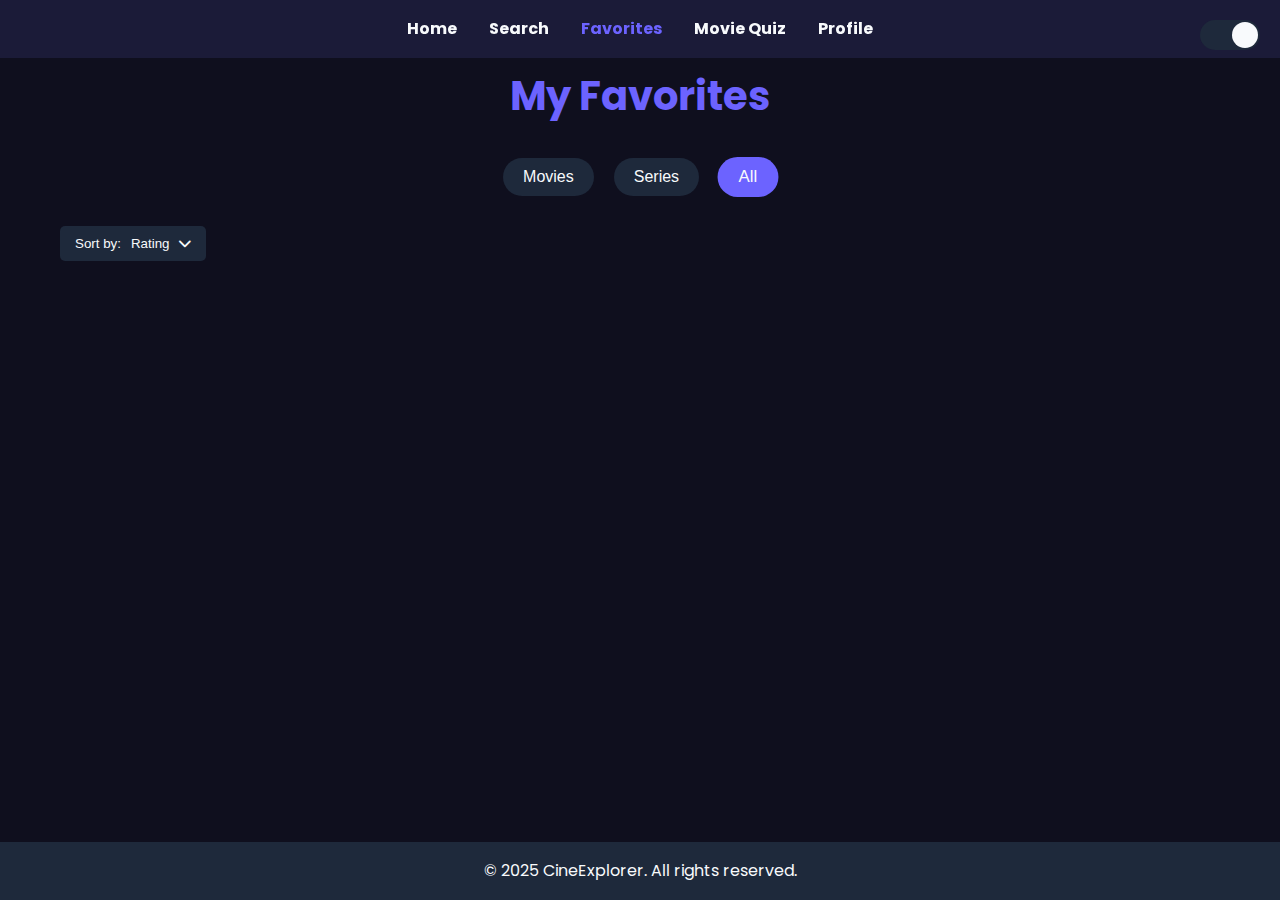
<file: favorites.html>
<!DOCTYPE html>
<html lang="en">
<head>
    <!-- Metadata and External Resources -->
    <meta charset="UTF-8"> <!-- Defines character encoding -->
    <meta name="viewport" content="width=device-width, initial-scale=1.0"> <!-- Ensures responsiveness on all devices -->
    
    <title>Favorites - CineExplorer</title> <!-- Page Title -->
    
    <!-- Linking External Stylesheet -->
    <link rel="stylesheet" href="styles.css">
    
    <!-- Importing Google Font -->
    <link href="https://fonts.googleapis.com/css2?family=Poppins:wght@300;400;600&display=swap" rel="stylesheet">
    
    <!-- Importing FontAwesome for Icons -->
    <link rel="stylesheet" href="https://cdnjs.cloudflare.com/ajax/libs/font-awesome/6.0.0-beta3/css/all.min.css">
</head>
<body>
    
    <!-- Header Section -->
    <header>
        <nav>
          <ul>
            <!-- Navigation Links -->
            <li><a href="index.html">Home</a></li>
            <li><a href="search.html">Search</a></li>
            <li><a href="favorites.html" class="active">Favorites</a></li>
            <li><a href="quiz.html">Movie Quiz</a></li>
            <li><a href="profile.html">Profile</a></li>
          </ul>
        </nav>
        
        <!-- Dark/Light Theme Toggle -->
        <div class="theme-toggle">
          <input type="checkbox" id="theme-switch"> <!-- Checkbox to switch themes -->
          <label for="theme-switch" class="switch-label">
            <i class="fas fa-sun"></i> <!-- Light mode icon -->
            <i class="fas fa-moon"></i> <!-- Dark mode icon -->
          </label>
        </div>
    </header>
    
    <!-- Favorites Section -->
    <main class="favorites-container">
        <h1>My Favorites</h1> <!-- Favorites Page Title -->
        
        <!-- Filtering Options for Favorites -->
        <div class="favorites-options">
            <button id="fav-movies" class="filter-option">Movies</button>
            <button id="fav-series" class="filter-option">Series</button>
            <button id="fav-all" class="filter-option active">All</button>
        </div>
        
        <!-- Sorting Options for Favorites -->
        <div class="sort-container">
            <button id="sort-button" class="sort-button">
                Sort by: <span id="current-sort">Rating</span>
                <i class="fas fa-chevron-down"></i>
            </button>
            <ul id="sort-options" class="sort-options">
                <li data-sort="rating">Rating</li>
                <li data-sort="name">Name: A to Z</li>
                <li data-sort="date">Date of Release</li>
            </ul>
        </div>
        
        <!-- Grid Container for Displaying Favorite Movies/Series -->
        <div id="favorites-grid" class="results-grid"></div>
    </main>
    
    <!-- Footer Section -->
    <footer>
        <p>&copy; 2025 CineExplorer. All rights reserved.</p> <!-- Copyright Notice -->
    </footer>
    
    <!-- Linking External JavaScript File -->
    <script src="app.js"></script>
</body>
</html>
</file>
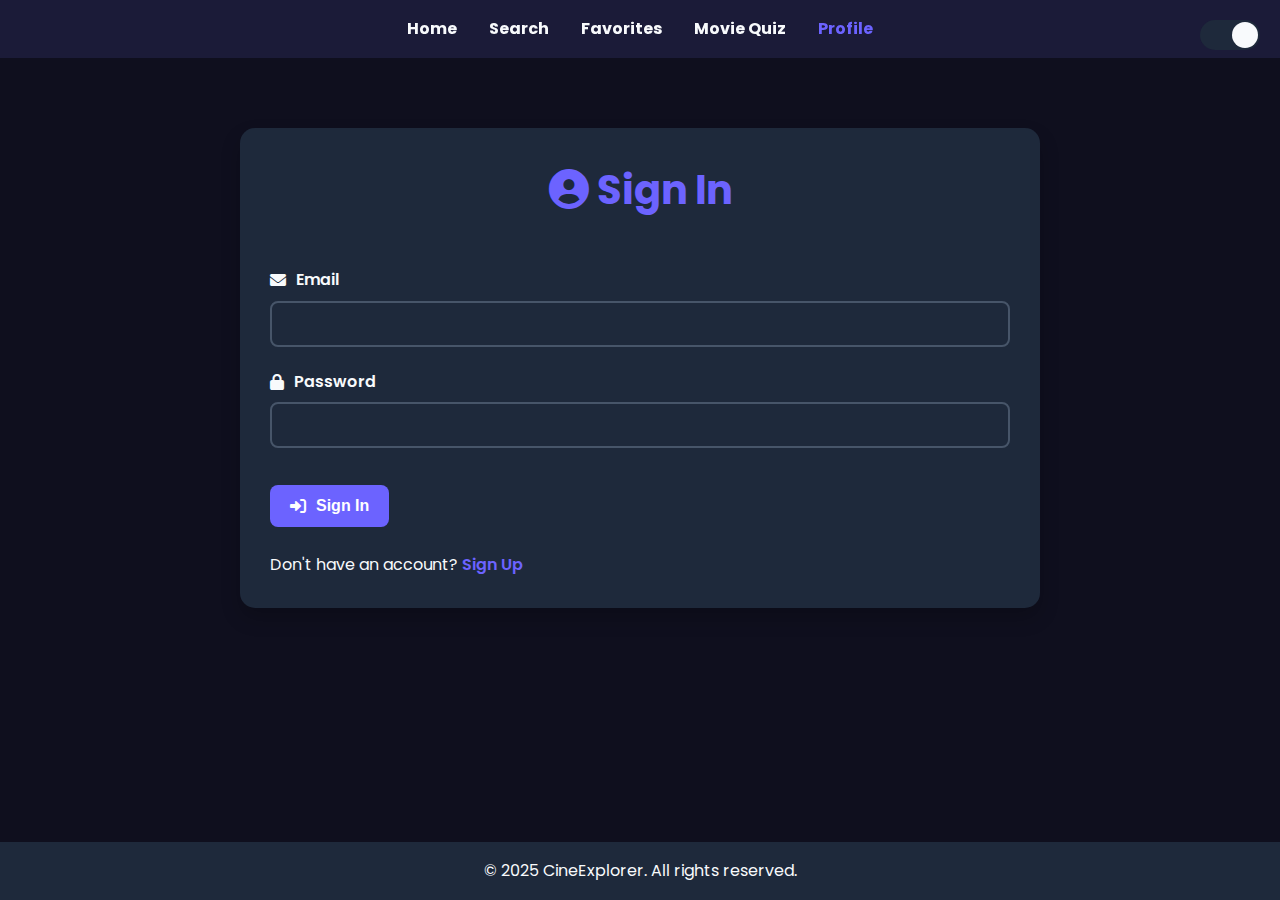
<file: profile.html>
<!DOCTYPE html> <!-- Specifies the document type as HTML5 -->
<html lang="en"> <!-- Defines the language of the document as English -->
<head>
    <meta charset="UTF-8"> <!-- Sets the character encoding to UTF-8 -->
    <meta name="viewport" content="width=device-width, initial-scale=1.0"> <!-- Ensures responsive design on different screen sizes -->
    <title>Profile - CineExplorer</title> <!-- Sets the title of the webpage -->
    <link rel="stylesheet" href="styles.css"> <!-- Links to the external CSS file for styling -->
    <link href="https://fonts.googleapis.com/css2?family=Poppins:wght@300;400;600&display=swap" rel="stylesheet"> <!-- Links to Google Fonts for custom font -->
    <link rel="stylesheet" href="https://cdnjs.cloudflare.com/ajax/libs/font-awesome/6.0.0-beta3/css/all.min.css"> <!-- Links to FontAwesome for icons -->
</head>
<body>
    <header>
        <nav>
          <ul> <!-- Creates an unordered list for navigation -->
            <li><a href="index.html">Home</a></li> <!-- Link to Home page -->
            <li><a href="search.html">Search</a></li> <!-- Link to Search page -->
            <li><a href="favorites.html">Favorites</a></li> <!-- Link to Favorites page -->
            <li><a href="quiz.html">Movie Quiz</a></li> <!-- Link to Movie Quiz page -->
            <li><a href="profile.html" class="active">Profile</a></li> <!-- Link to Profile page with active class -->
          </ul>
        </nav>
        <div class="theme-toggle"> <!-- A section to toggle the theme -->
          <input type="checkbox" id="theme-switch"> <!-- Checkbox input for theme switch -->
          <label for="theme-switch" class="switch-label"> <!-- Label for the theme switch with icons -->
            <i class="fas fa-sun"></i> <!-- Sun icon for light theme -->
            <i class="fas fa-moon"></i> <!-- Moon icon for dark theme -->
          </label>
        </div>
      </header>

    <main class="profile-container"> <!-- Main container for the profile section -->
        <div id="sign-in-form" class="auth-form"> <!-- Sign-in form container -->
            <h2><i class="fas fa-user-circle"></i> Sign In</h2> <!-- Heading for Sign In with an icon -->
            <form id="signin-form"> <!-- Form element for sign-in -->
                <div class="form-group"> <!-- Container for the email input field -->
                    <label for="email"><i class="fas fa-envelope"></i> Email</label> <!-- Label for email input -->
                    <input type="email" id="email" name="email" required> <!-- Email input field with required attribute -->
                </div>
                <div id="pass" class="form-group"> <!-- Container for the password input field -->
                    <label for="password"><i class="fas fa-lock"></i> Password</label> <!-- Label for password input -->
                    <input type="password" id="password" name="password" required> <!-- Password input field with required attribute -->
                </div>
                <button id="sign" type="submit" class="btn-primary"><i class="fas fa-sign-in-alt"></i> Sign In</button> <!-- Submit button for sign-in -->
            </form>
            <p>Don't have an account? <a href="#" id="show-signup" class="link-highlight">Sign Up</a></p> <!-- Link to the Sign-Up page -->
        </div>

        <div id="sign-up-form" class="auth-form hidden"> <!-- Sign-up form container (hidden by default) -->
            <h2><i class="fas fa-user-plus"></i> Create Account</h2> <!-- Heading for Create Account with an icon -->
            <form id="signup-form"> <!-- Form element for sign-up -->
                <div class="form-group"> <!-- Container for the first name input field -->
                    <label for="firstname"><i class="fas fa-user"></i> First Name</label> <!-- Label for first name input -->
                    <input type="text" id="firstname" name="firstname" required> <!-- First name input field with required attribute -->
                </div>
                <div class="form-group"> <!-- Container for the surname input field -->
                    <label for="surname"><i class="fas fa-user"></i> Surname</label> <!-- Label for surname input -->
                    <input type="text" id="surname" name="surname" required> <!-- Surname input field with required attribute -->
                </div>
                <div class="form-group"> <!-- Container for the email input field -->
                    <label for="signup-email"><i class="fas fa-envelope"></i> Email</label> <!-- Label for email input -->
                    <input type="email" id="signup-email" name="email" required> <!-- Email input field with required attribute -->
                </div>
                <div class="form-group"> <!-- Container for the password input field -->
                    <label for="signup-password"><i class="fas fa-lock"></i> Password</label> <!-- Label for password input -->
                    <input type="password" id="signup-password" name="password" required> <!-- Password input field with required attribute -->
                </div>
                <div class="form-group"> <!-- Container for the favorite genre input field -->
                    <label for="favorite-genre"><i class="fas fa-film"></i> Favorite Genre</label> <!-- Label for favorite genre selection -->
                    <select id="favorite-genre" name="favorite-genre" required> <!-- Dropdown for selecting favorite genre -->
                        <option value="">Select a genre</option> <!-- Default option -->
                        <option value="action">Action</option> <!-- Action genre option -->
                        <option value="comedy">Comedy</option> <!-- Comedy genre option -->
                        <option value="drama">Drama</option> <!-- Drama genre option -->
                        <option value="sci-fi">Sci-Fi</option> <!-- Sci-Fi genre option -->
                        <option value="horror">Horror</option> <!-- Horror genre option -->
                        <option value="romance">Romance</option> <!-- Romance genre option -->
                        <option value="thriller">Thriller</option> <!-- Thriller genre option -->
                        <option value="animation">Animation</option> <!-- Animation genre option -->
                    </select>
                </div>
                <div class="form-group"> <!-- Container for the bio input field -->
                    <label for="bio"><i class="fas fa-comment"></i> Bio</label> <!-- Label for bio input -->
                    <textarea id="bio" name="bio" rows="3"></textarea> <!-- Bio input field -->
                </div>
                <button type="submit" class="btn-primary"><i class="fas fa-user-plus"></i> Create Account</button> <!-- Submit button to create account -->
            </form>
            <p>Already have an account? <a href="#" id="show-signin" class="link-highlight">Sign In</a></p> <!-- Link to sign-in form -->
        </div>

        <div id="profile-view" class="profile-view hidden"> <!-- Container for displaying the user's profile (hidden by default) -->
            <div class="profile-header"> <!-- Container for the profile header -->
                <div class="profile-avatar"> <!-- Avatar section of the profile -->
                    <img src="profile.webp"> <!-- Profile picture -->
                </div>
                <h2 id="profile-name"></h2> <!-- Display the profile name -->
            </div>
            <div class="profile-info"> <!-- Container for the profile info -->
                <p><i class="fas fa-envelope"></i> <span id="profile-email"></span></p> <!-- Display email -->
                <p><i class="fas fa-film"></i> <span id="profile-genre"></span></p> <!-- Display favorite genre -->
                <p><i class="fas fa-comment"></i> <span id="profile-bio"></span></p> <!-- Display bio -->
            </div>
            <div class="profile-actions"> <!-- Container for profile actions -->
                <button id="edit-profile" class="btn-secondary"><i class="fas fa-edit"></i> Edit Profile</button> <!-- Button to edit profile -->
                <button id="sign-out" class="btn-secondary"><i class="fas fa-sign-out-alt"></i> Sign Out</button> <!-- Button to sign out -->
            </div>
        </div>

        <div id="edit-profile-form" class="auth-form hidden"> <!-- Edit profile form container (hidden by default) -->
            <h2><i class="fas fa-user-edit"></i> Edit Profile</h2> <!-- Heading for Edit Profile with an icon -->
            <form id="edit-form"> <!-- Form element for editing profile -->
                <div class="form-group"> <!-- Container for the first name input field -->
                    <label for="edit-firstname"><i class="fas fa-user"></i> First Name</label> <!-- Label for first name input -->
                    <input type="text" id="edit-firstname" name="firstname" required> <!-- First name input field -->
                </div>
                <div class="form-group"> <!-- Container for the surname input field -->
                    <label for="edit-surname"><i class="fas fa-user"></i> Surname</label> <!-- Label for surname input -->
                    <input type="text" id="edit-surname" name="surname" required> <!-- Surname input field -->
                </div>
                <div class="form-group"> <!-- Container for the email input field -->
                    <label for="edit-email"><i class="fas fa-envelope"></i> Email</label> <!-- Label for email input -->
                    <input type="email" id="edit-email" name="email" required> <!-- Email input field -->
                </div>
                <div class="form-group"> <!-- Container for the genre input field -->
                    <label for="edit-genre"><i class="fas fa-film"></i> Favorite Genre</label> <!-- Label for genre selection -->
                    <select id="edit-genre" name="favorite-genre" required> <!-- Dropdown for editing genre -->
                        <option value="">Select a genre</option> <!-- Default option -->
                        <option value="action">Action</option> <!-- Action genre option -->
                        <option value="comedy">Comedy</option> <!-- Comedy genre option -->
                        <option value="drama">Drama</option> <!-- Drama genre option -->
                        <option value="sci-fi">Sci-Fi</option> <!-- Sci-Fi genre option -->
                        <option value="horror">Horror</option> <!-- Horror genre option -->
                        <option value="romance">Romance</option> <!-- Romance genre option -->
                        <option value="thriller">Thriller</option> <!-- Thriller genre option -->
                        <option value="animation">Animation</option> <!-- Animation genre option -->
                    </select>
                </div>
                <div class="form-group"> <!-- Container for the bio input field -->
                    <label for="edit-bio"><i class="fas fa-comment"></i> Bio</label> <!-- Label for bio input -->
                    <textarea id="edit-bio" name="bio" rows="3"></textarea> <!-- Bio input field -->
                </div>
                <button type="submit" class="btn-primary"><i class="fas fa-save"></i> Save Changes</button> <!-- Submit button to save changes -->
                <button type="button" id="cancel-edit" class="btn-secondary"><i class="fas fa-times"></i> Cancel</button> <!-- Cancel button for edit form -->
            </form>
        </div>
    </main>

    <footer> <!-- Footer section -->
        <p>&copy; 2025 CineExplorer. All rights reserved.</p> <!-- Footer text with copyright information -->
    </footer>

    <script src="app.js"></script> <!-- Links to the external JavaScript file -->
</body>
</html>
</file>
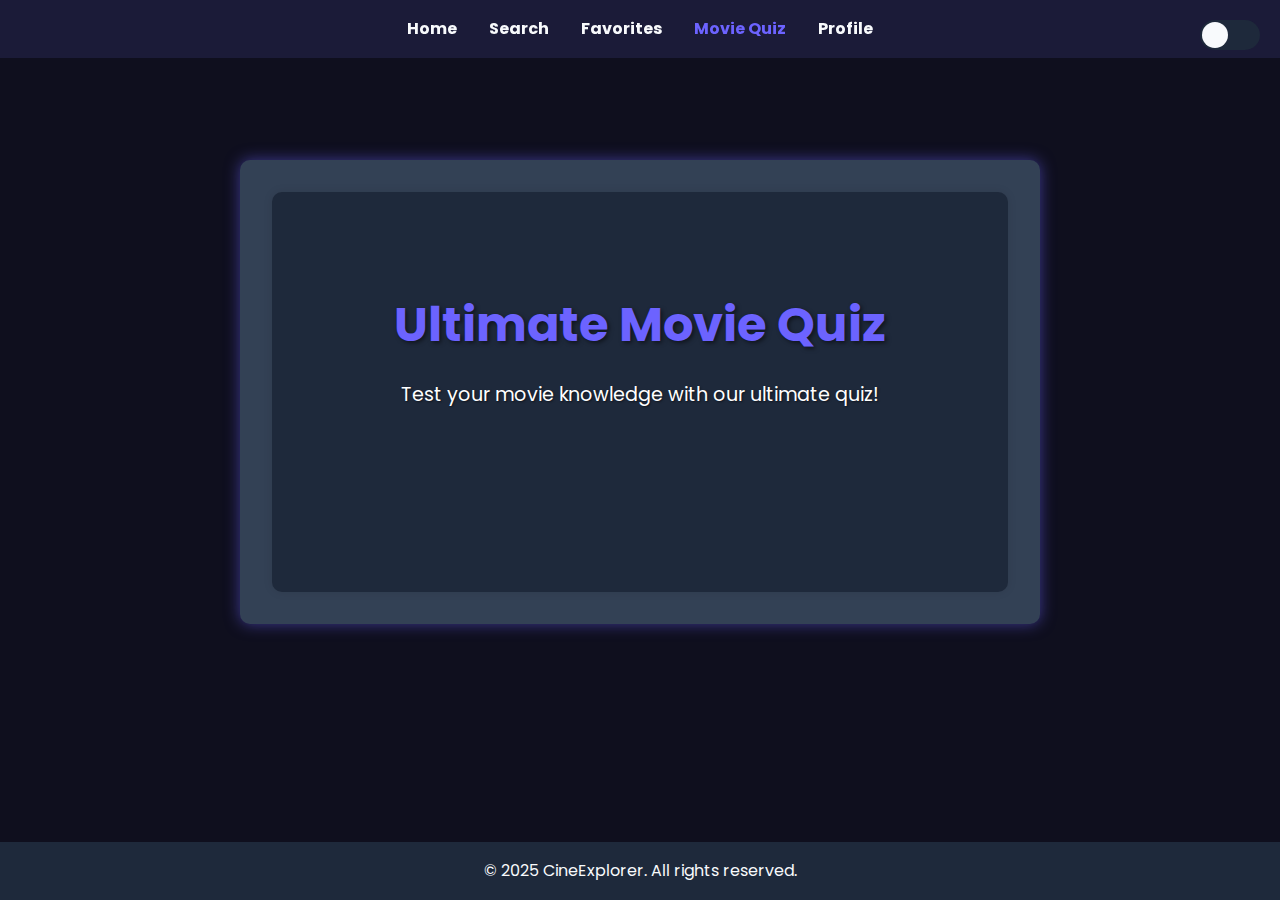
<file: quiz.html>
<!DOCTYPE html>
<html lang="en">
<head>
    <!-- Metadata and External Resources -->
    <meta charset="UTF-8"> <!-- Defines character encoding -->
    <meta name="viewport" content="width=device-width, initial-scale=1.0"> <!-- Ensures responsiveness on all devices -->
    
    <title>Ultimate Movie Quiz - CineExplorer</title> <!-- Page Title -->
    
    <!-- Linking External Stylesheet -->
    <link rel="stylesheet" href="styles.css">
    
    <!-- Importing Google Font -->
    <link href="https://fonts.googleapis.com/css2?family=Poppins:wght@300;400;600&display=swap" rel="stylesheet">
    
    <!-- Importing FontAwesome for Icons -->
    <link rel="stylesheet" href="https://cdnjs.cloudflare.com/ajax/libs/font-awesome/6.0.0-beta3/css/all.min.css">
</head>
<body>
    
    <!-- Header Section -->
    <header>
        <nav>
          <ul>
            <!-- Navigation Links -->
            <li><a href="index.html">Home</a></li>
            <li><a href="search.html">Search</a></li>
            <li><a href="favorites.html">Favorites</a></li>
            <li><a href="quiz.html" class="active">Movie Quiz</a></li>
            <li><a href="profile.html">Profile</a></li>
          </ul>
        </nav>
        
        <!-- Dark/Light Theme Toggle -->
        <div class="theme-toggle">
          <input type="checkbox" id="theme-switch"> <!-- Checkbox to switch themes -->
          <label for="theme-switch" class="switch-label">
            <i class="fas fa-sun"></i> <!-- Light mode icon -->
            <i class="fas fa-moon"></i> <!-- Dark mode icon -->
          </label>
        </div>
    </header>
    
    <!-- Quiz Introduction Section -->
    <main class="quiz-container">
        <div class="quiz-banner">
            <h1>Ultimate Movie Quiz</h1> <!-- Quiz Title -->
            <p>Test your movie knowledge with our ultimate quiz!</p>
            <button id="start-quiz-button" class="cta-button">Get Started</button> <!-- Start Quiz Button -->
        </div>

        <!-- Quiz Setup Section -->
        <div id="quiz-setup" class="quiz-section hidden">
            <h2>Choose Your Quiz</h2>
            <div id="movie-selection">
                <h3>Select a Quiz Topic:</h3>
                <select id="movie-dropdown">
                    <option value="">Select a topic...</option>
                </select>
            </div>
            <div id="difficulty-selection">
                <h3>Select Difficulty:</h3>
                <div class="difficulty-buttons">
                    <button data-difficulty="easy">Easy</button>
                    <button data-difficulty="medium">Medium</button>
                    <button data-difficulty="hard">Hard</button>
                </div>
            </div>
            <button id="start-quiz" disabled>Start Quiz</button> <!-- Disabled until a selection is made -->
        </div>

        <!-- Quiz Questions Section -->
        <div id="quiz-questions" class="quiz-section hidden">
            <div id="quiz-header">
                <h2 id="movie-title"></h2>
                <div id="quiz-progress">
                    <div id="progress-bar"></div> <!-- Progress Bar for Quiz -->
                </div>
                <div id="quiz-stats">
                    <span id="current-question"></span> <!-- Current Question Indicator -->
                    <span id="timer"></span> <!-- Timer for Quiz -->
                    <span id="score"></span> <!-- User's Score -->
                </div>
            </div>
            <div id="question"></div> <!-- Question Display -->
            <div id="choices"></div> <!-- Answer Choices -->
            <button id="submit-answer" disabled>Submit Answer</button> <!-- Submit Button Disabled Initially -->
        </div>

        <!-- Quiz Result Section -->
        <div id="quiz-result" class="quiz-section hidden">
            <h2>Quiz Completed!</h2>
            <div id="final-score"></div> <!-- Final Score Display -->
            <div id="achievements"></div> <!-- Achievements Earned -->
            <button id="restart-quiz">Take Another Quiz</button> <!-- Restart Quiz Button -->
        </div>
    </main>
    
    <!-- Footer Section -->
    <footer>
        <p>&copy; 2025 CineExplorer. All rights reserved.</p> <!-- Copyright Notice -->
    </footer>
    
    <!-- Linking External JavaScript File for Quiz Functionality -->
    <script src="quiz.js"></script>
</body>
</html>
</file>
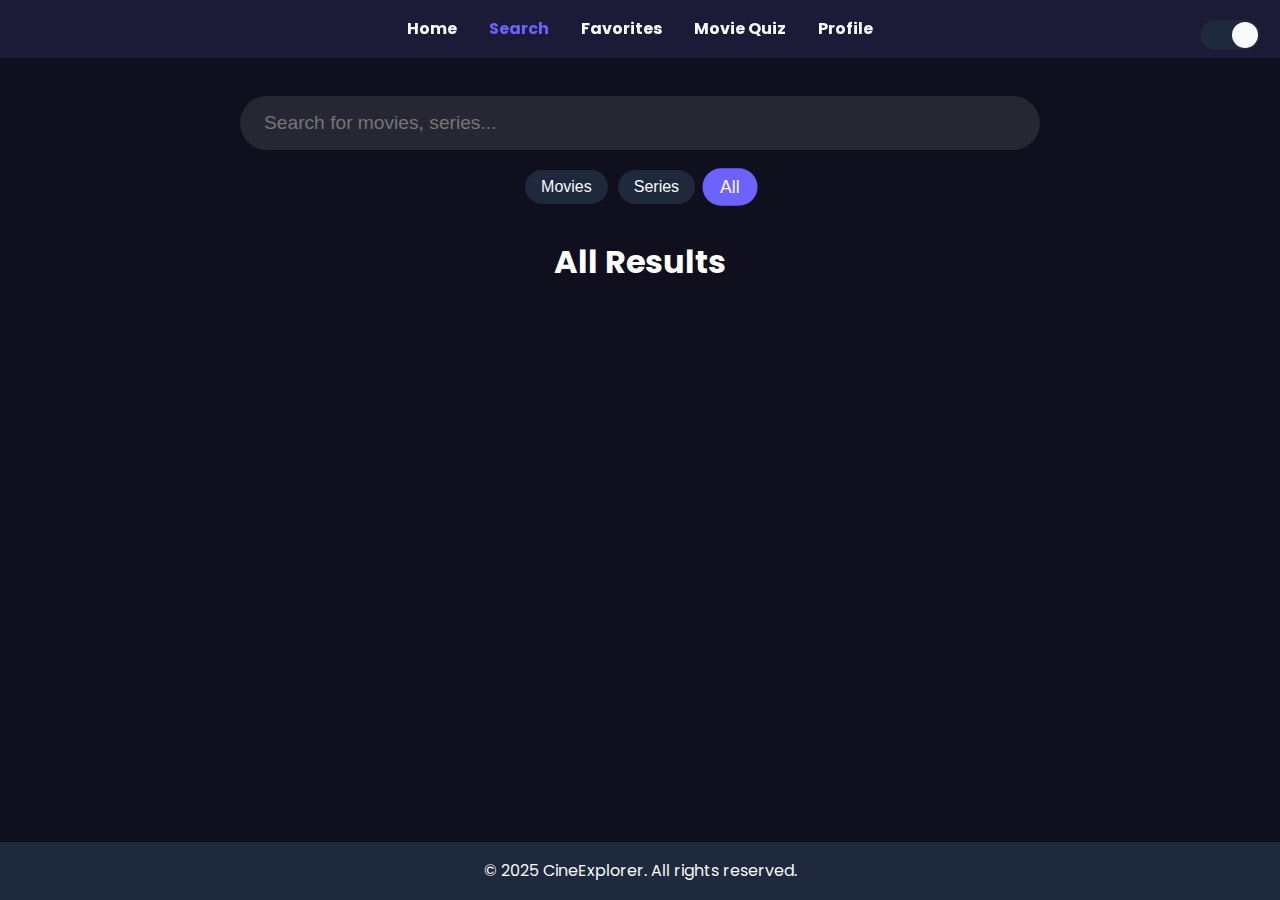
<file: search.html>
<!DOCTYPE html>
<html lang="en">
<head>
    <!-- Metadata and External Resources -->
    <meta charset="UTF-8"> <!-- Defines character encoding -->
    <meta name="viewport" content="width=device-width, initial-scale=1.0"> <!-- Ensures responsiveness on all devices -->
    
    <title>Search - CineExplorer</title> <!-- Page Title -->
    
    <!-- Linking External Stylesheet -->
    <link rel="stylesheet" href="styles.css">
    
    <!-- Importing Google Font -->
    <link href="https://fonts.googleapis.com/css2?family=Poppins:wght@300;400;600&display=swap" rel="stylesheet">
    
    <!-- Importing FontAwesome for Icons -->
    <link rel="stylesheet" href="https://cdnjs.cloudflare.com/ajax/libs/font-awesome/6.0.0-beta3/css/all.min.css">
</head>
<body>
    
    <!-- Header Section -->
    <header>
        <nav>
          <ul>
            <!-- Navigation Links -->
            <li><a href="index.html">Home</a></li>
            <li><a href="search.html" class="active">Search</a></li>
            <li><a href="favorites.html">Favorites</a></li>
            <li><a href="quiz.html">Movie Quiz</a></li>
            <li><a href="profile.html">Profile</a></li>
          </ul>
        </nav>
        
        <!-- Dark/Light Theme Toggle -->
        <div class="theme-toggle">
          <input type="checkbox" id="theme-switch"> <!-- Checkbox to switch themes -->
          <label for="theme-switch" class="switch-label">
            <i class="fas fa-sun"></i> <!-- Light mode icon -->
            <i class="fas fa-moon"></i> <!-- Dark mode icon -->
          </label>
        </div>
    </header>
    
    <!-- Search Section -->
    <div class="search-container">
        <input type="text" id="search-input" placeholder="Search for movies, series..."> <!-- Search Input -->
        
        <!-- Loading Animation During Search -->
        <div id="loading-animation" class="loading-animation hidden">
            <div class="spinner"></div>
            <p id="great-resultss">Searching for great content...</p>
        </div>
        
        <!-- Search Category Buttons -->
        <div class="search-options">
            <button id="movies" class="search-option">Movies</button> 
            <button id="series" class="search-option">Series</button>
            <button id="all" class="search-option active">All</button>
        </div>
    </div>
    
    <!-- Search Results Section -->
    <div id="results-container">
        <h2 id="results-title">All Results</h2> <!-- Title for Results -->
        <div id="results-grid" class="results-grid"></div> <!-- Grid Container for Results -->
    </div>
    
    <!-- Footer Section -->
    <footer>
        <p>&copy; 2025 CineExplorer. All rights reserved.</p> <!-- Copyright Notice -->
    </footer>
    
    <!-- Linking External JavaScript File -->
    <script src="app.js"></script>
</body>
</html>
</file>
<file: styles.css>
:root {
    --primary-color: #6C63FF;
    --secondary-color: #4CAF50;
    --background-color: #0F0F1E;
    --text-color: #FFFFFF;
    --card-background: #1E1E3F;
    --card-shadow: 0 4px 6px rgba(0, 0, 0, 0.1);
  }

  * {
    margin: 0;
    padding: 0;
    box-sizing: border-box;
  }
  
#home-page{
  background-image: url("series-movies.webp") !important;

  z-index: 2;
}
#guess{
  background: url("guess.jpg") no-repeat center center;
  width: 100vh;
  height: 100vh;
}
  body {
    font-family: "Poppins", sans-serif;
    line-height: 1.6;
    color: var(--text-color);
    background-color: var(--background-color);
    overflow-x: hidden;
  }

  .background-animation {
    position: fixed;
    top: 0;
    left: 0;
    width: 100%;
    height: 100%;
    z-index: -1;
    background: linear-gradient(-45deg, #EE7752, #E73C7E, #23A6D5, #23D5AB);
    background-size: 400% 400%;
    animation: gradientBG 15s ease infinite;
  }

  @keyframes gradientBG {
    0% {
      background-position: 0% 50%;
    }
    50% {
      background-position: 100% 50%;
    }
    100% {
      background-position: 0% 50%;
    }
  }

  header {
    background-color: rgba(30, 30, 63, 0.8);
    backdrop-filter: blur(10px);
    padding: 1rem;
    position: fixed;
    width: 100%;
    top: 0;
    z-index: 1000;
  }

  nav ul {
    display: flex;
    justify-content: center;
    list-style-type: none;
  }

  nav a {
    color: var(--text-color);
    text-decoration: none;
    font-weight: bold;
    padding: 0.5rem 1rem;
    transition: color 0.3s ease;
  }

  nav a:hover,
  nav a.active {
    color: var(--primary-color);
  }

  .hero {
    height: 100vh;
    display: flex;
    align-items: center;
    justify-content: center;
    position: relative;
    overflow: hidden;
  }

  .hero-content {
    text-align: center;
    z-index: 10;
    max-width: 800px;
    padding: 2rem;
  }

  .animated-title {
    font-size: 4rem;
    font-weight: 700;
    margin-bottom: 1rem;
    opacity: 0;
    transform: translateY(-50px);
    animation: fadeInUp 1s ease forwards;
    text-shadow: 2px 2px 4px rgba(0, 0, 0, 0.5);
  }

  .animated-subtitle {
    font-size: 1.5rem;
    margin-bottom: 2rem;
    opacity: 0;
    transform: translateY(50px);
    animation: fadeInUp 1s ease 0.5s forwards;
  }

  @keyframes fadeInUp {
    to {
      opacity: 1;
      transform: translateY(0);
    }
  }

  .cta-button {
    display: inline-block;
    padding: 1rem 2rem;
    font-size: 1.25rem;
    font-weight: 600;
    text-decoration: none;
    color: #fff;
    background: linear-gradient(45deg, var(--primary-color), var(--secondary-color));
    border-radius: 50px;
    transition: all 0.3s ease;
    opacity: 0;
    transform: scale(0.9);
    animation: popIn 0.5s ease 1s forwards;
  }

  .cta-button:hover {
    transform: scale(1.05);
    box-shadow: 0 0 15px rgba(108, 99, 255, 0.6);
  }

  @keyframes popIn {
    to {
      opacity: 1;
      transform: scale(1);
    }
  }
  .all-results {
    display: flex;
    gap: 30px;
  }
  
  .all-results .results-section {
    flex: 1;
  }
  
  .all-results .results-section h3 {
    font-size: 1.5rem;
    text-align: center;
    border-bottom: 2px solid var(--text-color);
    padding-bottom: 10px;
    margin-bottom: 20px;
  }
  
  

  @keyframes float {
    0% {
      transform: translateY(100vh) rotate(0deg);
    }
    100% {
      transform: translateY(-150px) rotate(360deg);
    }
  }

  @keyframes fadeIn {
    to {
      opacity: 0.7;
    }
  }

  .theme-toggle {
    position: absolute;
    top: 1rem;
    right: 1rem;
  }

  .switch-label {
    cursor: pointer;
    padding: 0.5rem;
    background-color: rgba(255, 255, 255, 0.1);
    border-radius: 20px;
    display: inline-flex;
    align-items: center;
    justify-content: space-between;
    width: 60px;
    height: 30px;
    position: relative;
    transition: background-color 0.3s ease;
  }

  .switch-label:hover {
    background-color: rgba(255, 255, 255, 0.2);
  }

  .switch-label i {
    color: var(--text-color);
    transition: opacity 0.3s ease;
  }

  .switch-label .fa-sun {
    opacity: 1;
  }

  .switch-label .fa-moon {
    opacity: 0;
  }

  #theme-switch {
    display: none;
  }

  #theme-switch:checked + .switch-label .fa-sun {
    opacity: 0;
  }

  #theme-switch:checked + .switch-label .fa-moon {
    opacity: 1;
  }

  footer {
    background-color: rgba(30, 30, 63, 0.8);
    backdrop-filter: blur(10px);
    color: var(--text-color);
    text-align: center;
    padding: 1rem;
    position: fixed;
    bottom: 0;
    width: 100%;
  }

  .footer-content {
    display: flex !important;
    justify-content: space-between;
    align-items: center !;
    max-width: 1200px;
    margin: 0 auto;
  }

  .social-icons a {
    color: var(--text-color);
    font-size: 1.2rem;
    margin-left: 1rem;
    transition: color 0.3s ease;
  }

  .social-icons a:hover {
    color: var(--primary-color);
  }

  @media (max-width: 768px) {
    .animated-title {
      font-size: 2.5rem;
    }

    .animated-subtitle {
      font-size: 1.25rem;
    }

    .cta-button {
      font-size: 1rem;
      padding: 0.75rem 1.5rem;
    }

    .footer-content {
      flex-direction: column;
      gap: 1rem;
    }
  }
  footer p {
    text-align: center;
 
  }
#copyright{
  text-align: center;
}





  :root {
    --primary-color: #6C63FF;
    --secondary-color: #4CAF50;
    --background-color: #0F0F1E;
    --text-color: #FFFFFF;
    --card-background: #1E1E3F;
    --card-shadow: 0 4px 6px rgba(0, 0, 0, 0.1);
}

* {
    margin: 0;
    padding: 0;
    box-sizing: border-box;
}

body {
    font-family: "Poppins", sans-serif;
    line-height: 1.6;
    color: var(--text-color);
    background-color: var(--background-color);
    overflow-x: hidden;
}

/* NAVBAR */
.navbar {
    background-color: rgba(30, 30, 63, 0.8);
    backdrop-filter: blur(10px);
    padding: 1rem;
    position: fixed;
    width: 100%;
    top: 0;
    z-index: 1000;
    display: flex;
    justify-content: space-between;
    align-items: center;
}

.navbar .logo {
    font-size: 1.5rem;
    font-weight: bold;
    color: var(--text-color);
    margin-left: 20px;
}

.nav-links {
    list-style: none;
    display: flex;
    gap: 20px;
    margin-right: 20px;
}

.nav-links li {
    display: inline;
}

.nav-links a {
    color: var(--text-color);
    text-decoration: none;
    font-weight: bold;
    padding: 0.5rem 1rem;
    transition: color 0.3s ease;
}

.nav-links a:hover,
.nav-links a.active {
    color: var(--primary-color);
}

/* SEARCH BAR */
.search-container {
    max-width: 800px;
    margin: 6rem auto 2rem;
    display: flex;
    flex-direction: column;
    align-items: center;
    gap: 20px;
}

#search-input {
    flex: 1;
    padding: 1rem;
    font-size: 1.2rem;
    border: none;
    border-radius: 50px;
    background-color: rgba(255, 255, 255, 0.1);
    color: var(--text-color);
    transition: all 0.3s ease;
}

#search-input:focus {
    outline: none;
    background-color: rgba(255, 255, 255, 0.2);
    box-shadow: 0 0 15px rgba(108, 99, 255, 0.5);
}

#search-button {
    padding: 1rem;
    font-size: 1.2rem;
    border: none;
    background-color: var(--primary-color);
    color: white;
    cursor: pointer;
    border-radius: 50px;
    transition: background 0.3s;
}

#search-button:hover {
    background-color: #5A52D5;
}

/* SEARCH RESULTS */
.search-results {
    display: flex;
    justify-content: space-between;
    margin: 20px auto;
    width: 90%;
    gap: 20px;
}

/* MOVIES & SERIES SECTIONS */
.movies, .series {
    width: 48%;
}

.movies h2, .series h2 {
    font-size: 1.5rem;
    text-align: center;
    border-bottom: 2px solid var(--text-color);
    padding-bottom: 10px;
}

/* GRID LAYOUT */
.grid {
    display: grid;
    grid-template-columns: repeat(auto-fill, minmax(180px, 1fr));
    gap: 15px;
    padding: 10px;
}

/* MEDIA CARDS */
.card {
    background-color: var(--card-background);
    padding: 15px;
    border-radius: 10px;
    text-align: center;
    box-shadow: 0px 4px 6px rgba(255, 255, 255, 0.1);
    transition: transform 0.3s;
    position: relative;
}

.card:hover {
    transform: scale(1.05);
}

.card img {
  width: 100%;
  height: 375px;
  object-fit: cover;
  border-radius: 10px;
  margin-bottom: 10px;
}
.card h3 {
    font-size: 1rem;
    font-weight: 600;
    margin-top: 10px;
}

.card p {
    font-size: 0.85rem;
    opacity: 0.8;
}

/* RESPONSIVE DESIGN */
@media (max-width: 768px) {
    .search-results {
        flex-direction: column;
    }

    .movies, .series {
        width: 100%;
    }
}
.search-container {
  max-width: 800px;
  margin: 6rem auto 2rem;
  display: flex;
  align-items: center;
  gap: 10px;
}

#search-input {
  flex: 1;
  padding: 1rem;
  font-size: 1.2rem;
  border: none;
  border-radius: 50px;
  background-color: rgba(255, 255, 255, 0.1);
  color: var(--text-color);
  transition: all 0.3s ease;
}

#search-input:focus {
  outline: none;
  background-color: rgba(255, 255, 255, 0.2);
  box-shadow: 0 0 15px rgba(108, 99, 255, 0.5);
}

#search-button {
  padding: 1rem;
  font-size: 1.2rem;
  border: none;
  background-color: var(--primary-color);
  color: white;
  cursor: pointer;
  border-radius: 50px;
  transition: var(--background-color) 0.3s;
}

#search-button:hover {
  background-color: #5A52D5;
}

/* SEARCH RESULTS */
.search-results {
  display: flex;
  justify-content: space-between;
  margin: 20px auto;
  width: 90%;
  gap: 20px;
}

/* MOVIES & SERIES SECTIONS */
.movies, .series {
  width: 48%;
}

.movies h2, .series h2 {
  font-size: 1.5rem;
  text-align: center;
  border-bottom: 2px solid var(--text-color);
  padding-bottom: 10px;
}







/* Updated Search Container Styles */
.search-container {
  max-width: 800px;
  margin: 6rem auto 2rem;
  display: flex;
  flex-direction: column;
  align-items: center;
  gap: 20px;
}

#search-input {
  width: 100%;
  padding: 1rem 1.5rem;
  font-size: 1.2rem;
  border: none;
  border-radius: 50px;
  background-color: rgba(255, 255, 255, 0.1);
  color: var(--text-color);
  transition: all 0.3s ease;
}

#search-input:focus {
  outline: none;
  background-color: rgba(255, 255, 255, 0.2);
  box-shadow: 0 0 15px rgba(108, 99, 255, 0.5);
}

.search-options {
  display: flex;
  gap: 10px;
}

.search-option {
  padding: 0.5rem 1rem;
  font-size: 1rem;
  border: none;
  background-color: var(--card-background);
  color: var(--text-color);
  cursor: pointer;
  border-radius: 25px;
  transition: all 0.3s ease;
}

.search-option:hover {
  background-color: var(--primary-color);
}

.search-option.active {
  background-color: var(--primary-color);
  transform: scale(1.1);
}

#results-container {
  margin: 20px auto;
  width: 90%;
  max-width: 1200px;
}

#results-title {
  font-size: 2rem;
  text-align: center;
  margin-bottom: 20px;
  color: white !important;
}

.results-grid {
  display: grid;
  grid-template-columns: repeat(auto-fill, minmax(250px, 1fr));
  gap: 30px;
}

.card {
  background-color: var(--card-background);
  padding: 15px;
  border-radius: 10px;
  text-align: center;
  box-shadow: 0px 4px 6px rgba(255, 255, 255, 0.1);
  transition: transform 0.3s;
  position: relative;
}


@media (max-width: 1200px) {
  .card {
    flex: 0 0 calc(33.333% - 20px);
    max-width: calc(33.333% - 20px);
  }
}

@media (max-width: 768px) {
  .card {
    flex: 0 0 calc(50% - 20px);
    max-width: calc(50% - 20px);
  }
}

@media (max-width: 480px) {
  .card {
    flex: 0 0 100%;
    max-width: 100%;
  }
}

.card {
  background-color: var(--card-background);
  padding: 15px;
  border-radius: 10px;
  text-align: center;
  box-shadow: 0px 4px 6px rgba(255, 255, 255, 0.1);
  transition: transform 0.3s;
  position: relative;
}

.card:hover {
  transform: scale(1.05);
}

.card img {
  width: 100%;
  height: 375px;
  object-fit: cover;
  border-radius: 10px;
  margin-bottom: 10px;
}

.card h3 {
  font-size: 1.2rem;
  font-weight: 600;
  margin-bottom: 10px;
}

.card p {
  font-size: 0.9rem;
  margin-bottom: 5px;
}

.card .learn-more {
  display: inline-block;
  margin-top: 10px;
  padding: 5px 10px;
  background-color: #ff4136;
  color: white;
  text-decoration: none;
  border-radius: 5px;
  transition: background-color 0.3s;
  bottom: 0;
  
}

.card .learn-more:hover {
  background-color: #ff725c;
}

.card .favorite {
  position: absolute;
  top: 10px;
  right: 10px;
  font-size: 1.5rem;
  color: #ccc;
  cursor: pointer;
  transition: color 0.3s;
}

.card .favorite.active {
  color: #ffd700;
}

#great-resultss{
  color: white !important;
}

#results-container.all #results-grid {
  display: grid;
  grid-template-columns: 1fr 1fr !important;
  gap: 20px;
}

#results-container.all .movies,
#results-container.all .series {
  flex: 1 !important;
  width: 48% !important;
  display: grid !important;
  grid-template-columns: repeat(auto-fill, minmax(200px, 1fr)) !important;
  grid-template-rows: repeat(1, 1fr) !important;
  gap: 20px !important;
  max-height: calc(2 * (300px + 20px)) !important; /* Height for 2 rows */
  overflow: hidden !important;
}


#results-container.all .movies {
  grid-row: 1 / 3;
}

#results-container.all .series {
  grid-row: 3 / 5;
}



.all-results {
  display: flex;
  gap: 30px;
}

.all-results .results-section {
  flex: 1 ;
}

.all-results .results-section h3 {
  font-size: 1.5rem;
  text-align: center;
  border-bottom: 2px solid var(--text-color);
  padding-bottom: 10px;
  margin-bottom: 20px;
}

.details-container {
  display: flex;
  gap: 40px;
  margin: 40px auto;
  width: 90%;
  max-width: 1200px;
  padding: 20px;
  background-color: var(--card-background);
  border-radius: 10px;
}

.details-poster {
  flex: 1;
}

.details-poster img {
  width: 100%;
  max-width: 400px;
  border-radius: 10px;
  box-shadow: 0 4px 8px rgba(0, 0, 0, 0.2);
}

.details-info {
  flex: 2;
  background-color: rgba(255, 255, 255, 0.1);
  padding: 20px;
  border-radius: 10px;
}

.details-info h2 {
  font-size: 2.5rem;
  margin-bottom: 20px;
  color: var(--primary-color);
}

.details-info p {
  margin-bottom: 15px;
  line-height: 1.6;
}

.details-info strong {
  color: var(--primary-color);
}

.details-info a {
  color: #6c63ff;
  text-decoration: none;
  font-weight: bold;
  transition: color 0.3s ease;
}

.details-info a:hover {
  color: #5a52d5;
  text-decoration: underline;
}

/* Update the trailer link color */
.details-info a[href*="youtube.com"] {
  color: #ff4136;
  text-decoration: none;
  font-weight: bold;
  transition: color 0.3s ease;
}

.details-info a[href*="youtube.com"]:hover {
  color: #ff725c;
  text-decoration: underline;
}

.back-button {
  position: absolute;
  top: 20px;
  left: 20px;
  font-size: 1.5rem;
  color: var(--text-color);
  text-decoration: none;
  background-color: var(--card-background);
  padding: 10px;
  border-radius: 50%;
  transition: background-color 0.3s;
}

.back-button:hover {
  background-color: var(--primary-color);
}

/* Favorites Section Styles */
.favorites-container {
  max-width: 1200px;
  margin: 5% auto;
  padding: 0 20px;
}

.favorites-container h1 {
  text-align: center;
  margin-bottom: 30px;
  font-size: 2.5rem;
  color: var(--primary-color);
}

.favorites-options {
  display: flex;
  justify-content: center;
  gap: 20px;
  margin-bottom: 30px;
}

.filter-option {
  padding: 10px 20px;
  font-size: 1rem;
  border: none;
  background-color: var(--card-background);
  color: var(--text-color);
  cursor: pointer;
  border-radius: 25px;
  transition: all 0.3s ease;
}

.filter-option:hover,
.filter-option.active {
  background-color: var(--primary-color);
  transform: scale(1.05);
}

.sort-container {
  position: relative;
  margin-bottom: 20px;
}

.sort-button {
  display: flex;
  align-items: center;
  gap: 10px;
  padding: 10px 15px;
  background-color: var(--card-background);
  border: none;
  border-radius: 5px;
  color: var(--text-color);
  cursor: pointer;
}

.sort-options {
  position: absolute;
  top: 100%;
  left: 0;
  background-color: var(--card-background);
  border-radius: 5px;
  box-shadow: 0 2px 10px rgba(0, 0, 0, 0.1);
  display: none;
  list-style-type: none;
  padding: 0;
  margin: 0;
  z-index: 10;
}

.sort-options.show {
  display: block;
}

.sort-options li {
  padding: 10px 15px;
  cursor: pointer;
}

.sort-options li:hover {
  background-color: rgba(255, 255, 255, 0.1);
}

/* Profile Styles */
.profile-container {
  max-width: 800px;
  margin: 10% auto;
  padding: 30px;
  background-color: var(--card-background);
  border-radius: 15px;
  box-shadow: 0 10px 20px rgba(0, 0, 0, 0.2);
  transition: all 0.3s ease;
}

.auth-form {
  display: flex;
  flex-direction: column;
  gap: 25px;
}

.auth-form h2 {
  text-align: center;
  color: var(--primary-color);
  font-size: 2.5rem;
  margin-bottom: 20px;
}

.form-group {
  display: flex;
  flex-direction: column;
  gap: 8px;
}

.form-group label {
  font-weight: 600;
  color: var(--text-color);
  display: flex;
  align-items: center;
  gap: 10px;
}

.form-group input,
.form-group select,
.form-group textarea {
  padding: 12px;
  border: 2px solid var(--border-color);
  border-radius: 8px;
  background-color: var(--input-background);
  color: var(--text-color);
  font-size: 1rem;
  transition: all 0.3s ease;
}

.form-group input:focus,
.form-group select:focus,
.form-group textarea:focus {
  outline: none;
  border-color: var(--primary-color);
  box-shadow: 0 0 0 3px rgba(108, 99, 255, 0.2);
}

.btn-primary,
.btn-secondary {
  padding: 12px 20px;
  border: none;
  border-radius: 8px;
  cursor: pointer;
  font-weight: 600;
  font-size: 1rem;
  transition: all 0.3s ease;
  display: flex;
  align-items: center;
  justify-content: center;
  gap: 10px;
}

.btn-primary {
  background-color: var(--primary-color);
  color: white;
}

.btn-primary:hover {
  background-color: var(--primary-color-hover);
  transform: translateY(-2px);
  box-shadow: 0 5px 10px rgba(108, 99, 255, 0.3);
}

.btn-secondary {
  background-color: var(--secondary-color);
  color: var(--text-color);
}

.btn-secondary:hover {
  background-color: var(--secondary-color-hover);
  transform: translateY(-2px);
  box-shadow: 0 5px 10px rgba(0, 0, 0, 0.1);
}

.profile-view {
  display: grid;
  grid-template-columns: 1fr 2fr;
  gap: 30px;
}

.profile-header {
  display: flex;
  flex-direction: column;
  align-items: center;
  gap: 20px;
}

.profile-avatar {
  font-size: 4rem;
  color: var(--primary-color);
}

.profile-avatar img {
  width: 150px;
  height: 150px;
  border-radius: 50%;
  object-fit: cover;
}

.profile-header h2 {
  font-size: 2rem;
  color: var(--text-color);
}

.profile-info {
  background-color: var(--card-background-light);
  padding: 20px;
  border-radius: 10px;
  display: flex;
  flex-direction: column;
  gap: 15px;
}

.profile-info p {
  display: flex;
  align-items: center;
  gap: 10px;
  font-size: 1.1rem;
}

.profile-actions {
  display: flex;
  flex-direction: column;
  gap: 15px;
}

.link-highlight {
  color: var(--primary-color);
  text-decoration: none;
  font-weight: 600;
  transition: all 0.3s ease;
}

.link-highlight:hover {
  color: var(--primary-color-hover);
  text-decoration: underline;
}

.hidden {
  display: none;
}


@media (max-width: 768px) {
  .profile-container {
    padding: 20px;
  }

  .auth-form h2 {
    font-size: 2rem;
  }

  .profile-header {
    flex-direction: column;
    text-align: center;
  }

  .profile-actions {
    flex-direction: column;
  }
}

/* Color variables */
:root {
  --background: #0f172a;
  --foreground: #f8fafc;
  --card-background: #1e293b;
  --card-background-light: #334155;
  --text-color: #f8fafc;
  --primary-color: #6c63ff;
  --primary-color-hover: #5a52d5;
  --secondary-color: #475569;
  --secondary-color-hover: #64748b;
  --border-color: #475569;
  --input-background: #1e293b;
}

/* Message Styles */
.error-message,
.success-message {
  padding: 10px;
  border-radius: 5px;
  margin-bottom: 15px;
  text-align: center;
  font-weight: bold;
}

.error-message {
  background-color: #ff6b6b;
  color: #fff;
}

.success-message {
  background-color: #51cf66;
  color: #fff;
}



.banner {
  background-image: url("https://images.unsplash.com/photo-1489599849927-2ee91cede3ba?ixlib=rb-4.0.3&ixid=M3wxMjA3fDB8MHxwaG90by1wYWdlfHx8fGVufDB8fHx8fA%3D%3D&auto=format&fit=crop&w=2070&q=80");
  background-size: cover;
  background-position: center;
  height: 400px;
  display: flex;
  flex-direction: column;
  justify-content: center;
  align-items: center;
  text-align: center;
  color: white;
  text-shadow: 2px 2px 4px rgba(0, 0, 0, 0.5);
  position: relative;
  overflow: hidden;
}

.background-overlay {
  position: absolute;
  top: 0;
  left: 0;
  width: 100%;
  height: 100%;
  background-color: rgba(0, 0, 0, 0.5);
  z-index: -1;
}

.hero-content {
  background-color: rgba(0, 0, 0, 0.7);
  padding: 2rem;
  border-radius: 10px;
}

.animated-title,
.animated-subtitle {
  text-shadow: 2px 2px 4px rgba(0, 0, 0, 0.8);
}
.animated-hero-content{
  background-color: rgba(200, 200, 200, 0.7);
    text-align: center;
    z-index: 10;
    max-width: 800px;
    padding: 2rem;
  
}
.cta-button {
  box-shadow: 0 4px 6px rgba(0, 0, 0, 0.1);
}

.banner h1 {
  font-size: 3rem;
  margin-bottom: 1rem;
}

.banner p {
  font-size: 1.5rem;
}

/* Add this to your existing styles.css */

.loading-animation {
  display: flex;
  flex-direction: column;
  align-items: center;
  margin-top: 2rem;
}

.spinner {
  border: 4px solid rgba(255, 255, 255, 0.3);
  border-radius: 50%;
  border-top: 4px solid var(--primary-color);
  width: 40px;
  height: 40px;
  animation: spin 1s linear infinite;
}

@keyframes spin {
  0% {
    transform: rotate(0deg);
  }
  100% {
    transform: rotate(360deg);
  }
}


footer {
  background-color: var(--card-background);
  color: var(--text-color);
  padding: 1rem 0;
  position: fixed;
  bottom: 0;
  width: 100%;
}

.footer-content {
  display: flex;
  justify-content: space-between;
  align-items: center;
  max-width: 1200px;
  margin: 0 auto;
  padding: 0 1rem;
}

.social-icons a {
  color: var(--text-color);
  font-size: 1.2rem;
  margin-left: 1rem;
  transition: color 0.3s ease;
}

.social-icons a:hover {
  color: var(--primary-color);
}



.quiz-container {
  max-width: 800px;
  margin: 10rem auto;
  padding: 2rem;
  background-color: var(--card-background);
  border-radius: 10px;
  box-shadow: 0 4px 6px rgba(0, 0, 0, 0.1);
}

.quiz-container h1,
.quiz-container h2 {
  text-align: center;
  color: var(--primary-color);
  margin-bottom: 1.5rem;
  font-size: 2.5rem;
}

.quiz-section {
  margin-bottom: 2rem;
}

#movie-selection,
#difficulty-selection {
  margin-bottom: 1.5rem;
}

#movie-dropdown {
  width: 100%;
  padding: 0.75rem;
  font-size: 1.1rem;
  border-radius: 8px;
  background-color: var(--input-background);
  color: var(--text-color);
  border: 2px solid var(--border-color);
  transition: all 0.3s ease;
}

#movie-dropdown:focus {
  border-color: var(--primary-color);
  box-shadow: 0 0 0 2px rgba(108, 99, 255, 0.2);
}

.difficulty-buttons {
  display: flex;
  justify-content: space-between;
  gap: 1rem;
  margin-top: 1rem;
}

.difficulty-buttons button {
  flex: 1;
  padding: 0.75rem;
  font-size: 1.1rem;
  border: none;
  border-radius: 8px;
  cursor: pointer;
  transition: all 0.3s ease;
  background-color: var(--secondary-color);
  color: var(--text-color);
}

.difficulty-buttons button:hover,
.difficulty-buttons button.selected {
  background-color: var(--primary-color);
  transform: translateY(-2px);
  box-shadow: 0 4px 6px rgba(0, 0, 0, 0.1);
}

#start-quiz,
#submit-answer,
#restart-quiz {
  display: block;
  width: 100%;
  padding: 1rem;
  background-color: var(--primary-color);
  color: white;
  border: none;
  border-radius: 8px;
  cursor: pointer;
  font-size: 1.2rem;
  transition: all 0.3s ease;
  margin-top: 1.5rem;
}

#start-quiz:hover,
#submit-answer:hover,
#restart-quiz:hover {
  background-color: var(--primary-color-hover);
  transform: translateY(-2px);
  box-shadow: 0 4px 6px rgba(0, 0, 0, 0.1);
}

#start-quiz:disabled,
#submit-answer:disabled {
  background-color: var(--secondary-color);
  cursor: not-allowed;
}

#quiz-header {
  margin-bottom: 1.5rem;
}

#quiz-progress {
  height: 10px;
  background-color: var(--secondary-color);
  border-radius: 5px;
  overflow: hidden;
  margin-bottom: 1rem;
}

#progress-bar {
  height: 100%;
  background-color: var(--primary-color);
  width: 0;
  transition: width 0.3s ease;
}

#quiz-stats {
  display: flex;
  justify-content: space-between;
  font-size: 0.9rem;
  color: var(--text-color);
}

#question {
  font-size: 1.4rem;
  margin-bottom: 1.5rem;
  text-align: center;
  color: var(--primary-color);
}

#choices {
  display: grid;
  grid-template-columns: 1fr 1fr;
  gap: 1rem;
  margin-bottom: 1.5rem;
}

#choices button {
  padding: 1rem;
  font-size: 1.1rem;
  background-color: var(--secondary-color);
  color: var(--text-color);
  border: none;
  border-radius: 8px;
  cursor: pointer;
  transition: all 0.3s ease;
}

#choices button:hover,
#choices button.selected {
  background-color: var(--primary-color);
  transform: translateY(-2px);
  box-shadow: 0 4px 6px rgba(0, 0, 0, 0.1);
}

#final-score {
  font-size: 1.5rem;
  font-weight: bold;
  text-align: center;
  margin-bottom: 1rem;
}

#achievements {
  display: flex;
  flex-wrap: wrap;
  justify-content: center;
  gap: 1rem;
  margin-bottom: 1.5rem;
}

.achievement {
  background-color: var(--secondary-color);
  color: var(--text-color);
  padding: 0.5rem 1rem;
  border-radius: 20px;
  font-size: 0.9rem;
}

.hidden {
  display: none;
}

@keyframes fadeInUp {
  from {
    opacity: 0;
    transform: translateY(20px);
  }
  to {
    opacity: 1;
    transform: translateY(0);
  }
}

.animated-title,
.animated-subtitle,
.cta-button {
  animation: fadeInUp 0.8s ease-out forwards;
}

.animated-subtitle {
  animation-delay: 0.2s;
}

.cta-button {
  animation-delay: 0.4s;
}

/* Theme Changer */
.theme-toggle {
  position: fixed;
  top: 20px;
  right: 20px;
  z-index: 1000;
}

#theme-switch {
  display: none;
}

.switch-label {
  cursor: pointer;
  padding: 5px;
  background-color: var(--card-background);
  border-radius: 20px;
  display: inline-flex;
  align-items: center;
  justify-content: space-between;
  width: 60px;
  height: 30px;
  position: relative;
  transition: background-color 0.3s ease;
}

.switch-label:before {
  content: "";
  position: absolute;
  width: 26px;
  height: 26px;
  border-radius: 50%;
  top: 2px;
  left: 2px;
  background-color: var(--text-color);
  transition: transform 0.3s ease;
}

#theme-switch:checked + .switch-label:before {
  transform: translateX(30px);
}

.switch-label i {
  color: var(--text-color);
  font-size: 14px;
  transition: opacity 0.3s ease;
}

.switch-label .fa-sun {
  opacity: 1;
}

.switch-label .fa-moon {
  opacity: 0;
}

#theme-switch:checked + .switch-label .fa-sun {
  opacity: 0;
}

#theme-switch:checked + .switch-label .fa-moon {
  opacity: 1;
}

/* Light Theme Variables */
.light-theme {
  --background: #f8fafc;
  --foreground: #0f172a;
  --card-background: #ffffff;
  --card-background-light: #f1f5f9;
  --text-color: #0f172a;
  --primary-color: #6c63ff;
  --primary-color-hover: #5a52d5;
  --secondary-color: #e2e8f0;
  --secondary-color-hover: #cbd5e1;
  --border-color: #e2e8f0;
  --input-background: #f1f5f9;
}

/* Dark Theme Variables */
.dark-theme {
  --background: #0f172a;
  --foreground: #f8fafc;
  --card-background: #1e293b;
  --card-background-light: #334155;
  --text-color: #f8fafc;
  --primary-color: #6c63ff;
  --primary-color-hover: #5a52d5;
  --secondary-color: #475569;
  --secondary-color-hover: #64748b;
  --border-color: #475569;
  --input-background: #1e293b;
}

body {
  transition: background-color 0.3s ease, color 0.3s ease;
}
.light-theme .welcome-div {
  background-color: rgba(181, 181, 181, 0.8); /* Brighter background */
  box-shadow: 0 0 15px rgba(108, 99, 255, 0.5); /* Add some shadow for effect */
}

/* Example of the welcome-div class */
.welcome-div {
  padding: 2rem;
  border-radius: 10px;
  background-color: rgba(0, 0, 0, 0.7); /* Default dark background */
  transition: background-color 0.3s ease;
}
.quiz-banner {
  background-image: url("https://example.com/path-to-your-movie-background-image.jpg");
  background-size: cover;
  background-position: center;
  height: 400px;
  display: flex;
  flex-direction: column;
  justify-content: center;
  align-items: center;
  text-align: center;
  color: white;
  padding: 2rem;
}

.quiz-banner h1 {
  font-size: 3rem;
  margin-bottom: 1rem;
  text-shadow: 2px 2px 4px rgba(0, 0, 0, 0.5);
}

.quiz-banner p {
  font-size: 1.2rem;
  margin-bottom: 2rem;
  text-shadow: 1px 1px 2px rgba(0, 0, 0, 0.5);
}

.cta-button {
  padding: 1rem 2rem;
  font-size: 1.2rem;
  background-color: var(--primary-color);
  color: white;
  border: none;
  border-radius: 5px;
  cursor: pointer;
  transition: background-color 0.3s ease;
  box-shadow: 0 4px 6px rgba(0, 0, 0, 0.1);
}

.cta-button:hover {
  background-color: var(--primary-color-hover);
}

/* Update the card styles */


@media (max-width: 1200px) {
  .card {
    flex: 0 0 calc(33.333% - 20px);
    max-width: calc(33.333% - 20px);
  }
}

@media (max-width: 768px) {
  .card {
    flex: 0 0 calc(50% - 20px);
    max-width: calc(50% - 20px);
  }
}

@media (max-width: 480px) {
  .card {
    flex: 0 0 100%;
    max-width: 100%;
  }
}


.light-theme header {
  background-color: white;
}

.light-theme header nav ul li a {
  color: var(--text-color);
}

.light-theme header nav ul li a:hover,
.light-theme header nav ul li a.active {
  color: var(--primary-color);
}

#sign {
  margin-top:5%;
}
#pass{
  margin-top: 3%;
}





.quiz-container {
  background-color: var(--card-background-light);
  padding: 2rem;
  border-radius: 10px;
  box-shadow: 0 0 15px rgba(108, 99, 255, 0.5);
}

.quiz-banner, .quiz-section {
  background-color: var(--card-background);
  padding: 2rem;
  border-radius: 10px;
  box-shadow: 0 0 10px rgba(0, 0, 0, 0.1);
}

.cta-button, .difficulty-buttons button, #start-quiz, #submit-answer, #restart-quiz {
  background-color: var(--primary-color);
  color: var(--text-color);
  border: none;
  padding: 1rem 2rem;
  border-radius: 5px;
  cursor: pointer;
  transition: background-color 0.3s ease;
}

.cta-button:hover, .difficulty-buttons button:hover, #start-quiz:hover, #submit-answer:hover, #restart-quiz:hover {
  background-color: var(--primary-color-hover);
}

#movie-dropdown {
  background-color: var(--input-background);
  color: var(--text-color);
  border: 1px solid var(--border-color);
  padding: 0.5rem;
  border-radius: 5px;
  width: 100%;
}

#progress-bar {
  background-color: var(--primary-color);
}

#quiz-stats span {
  background-color: var(--secondary-color);
  padding: 0.5rem;
  border-radius: 5px;
}
</file>
